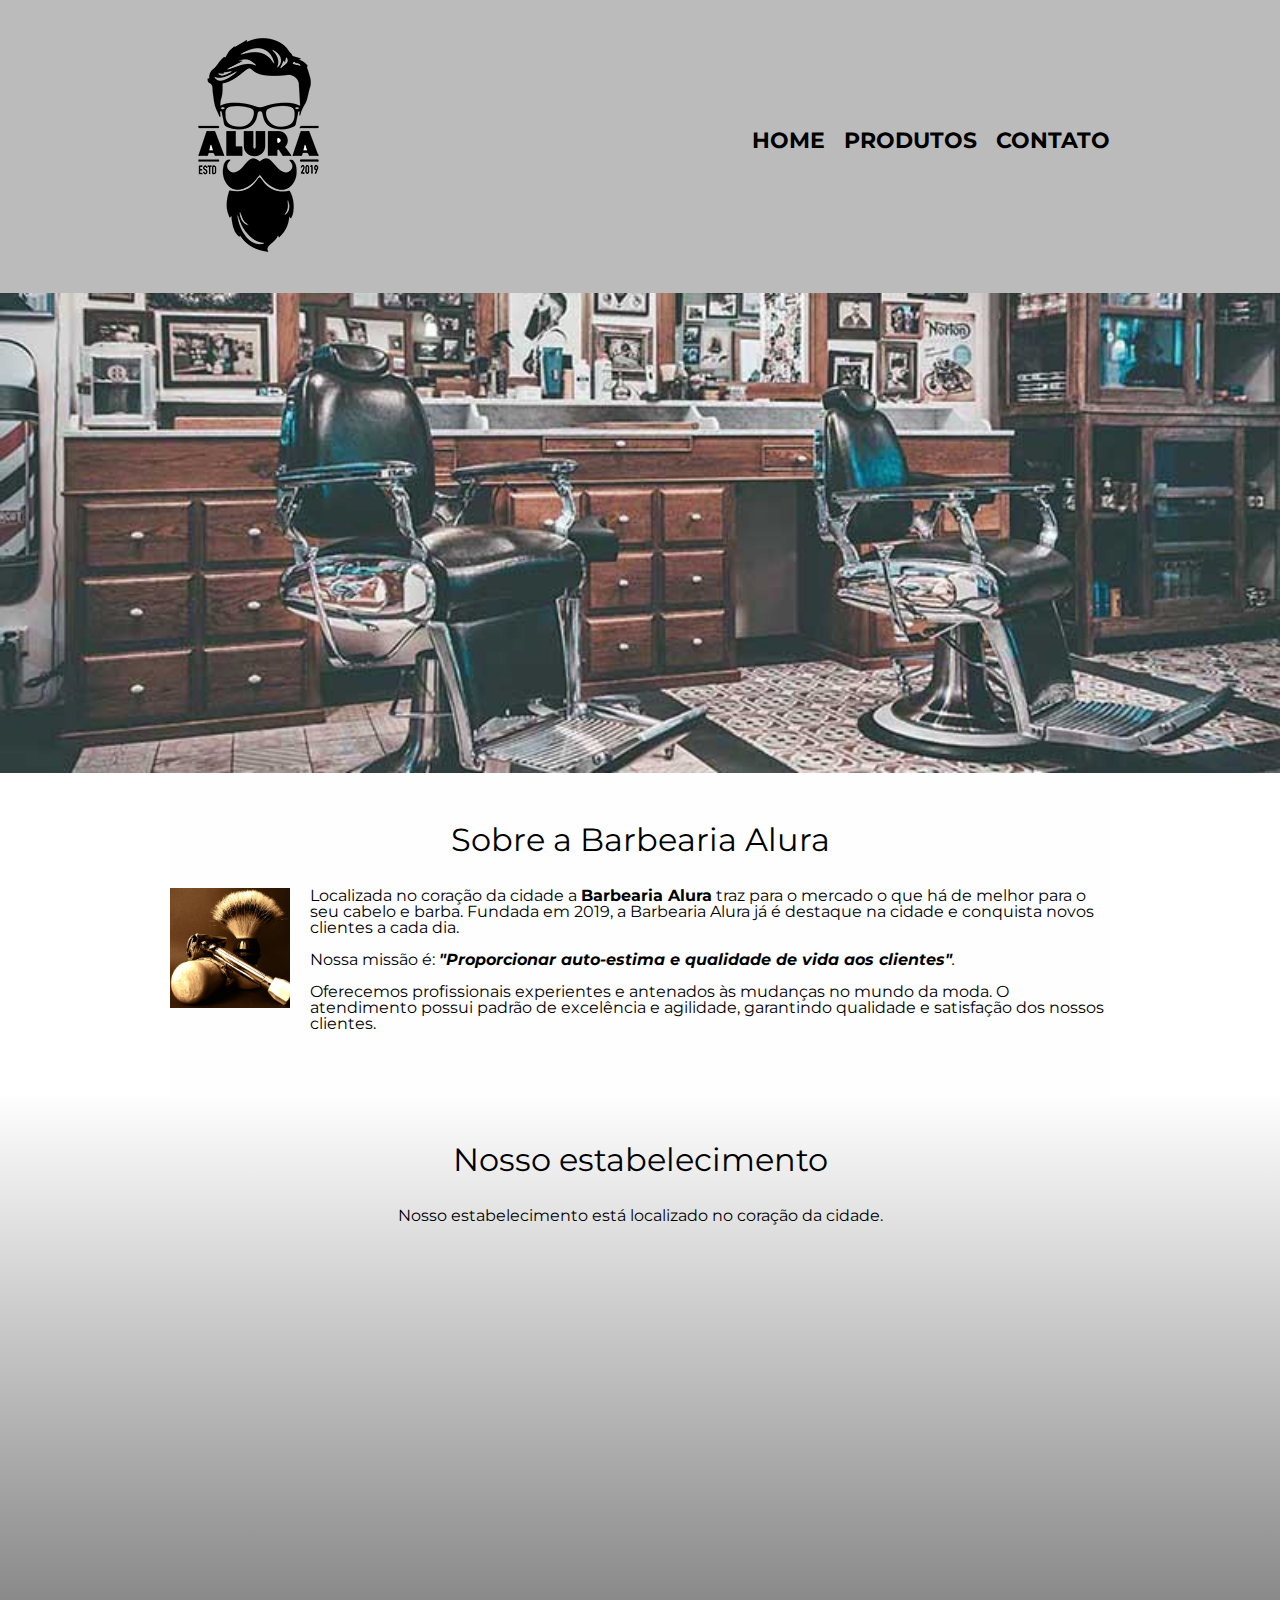
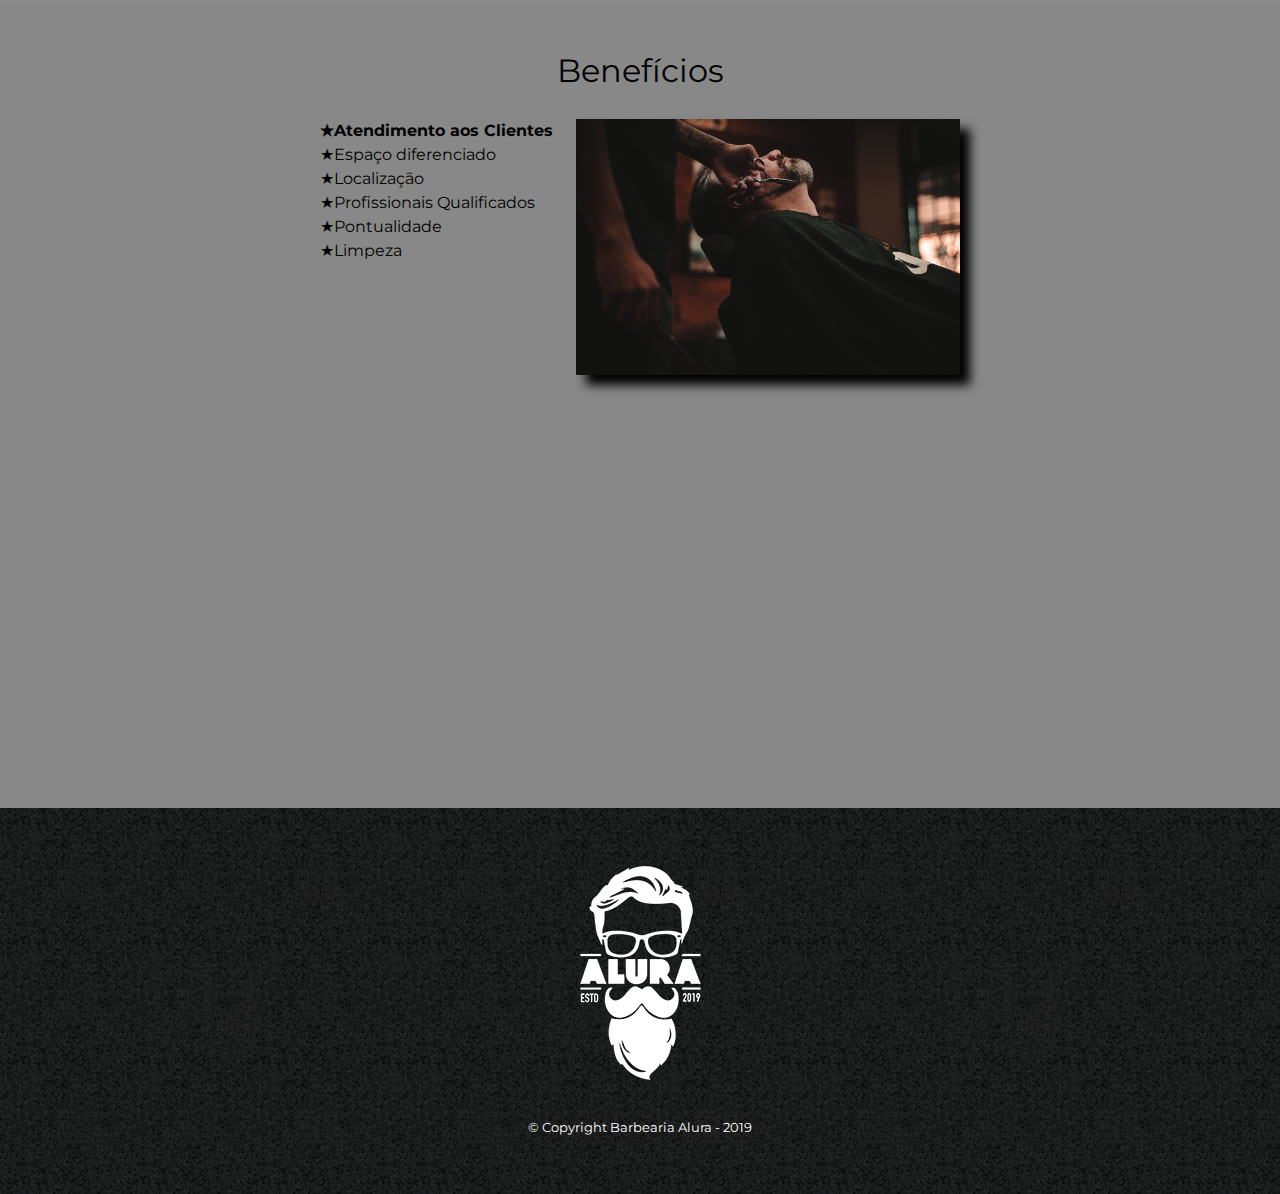
<file: index.html>
<!DOCTYPE html>
<html lang="pt-br">
		<head>
			<meta charset="UTF-8">
			<meta name="viewport" content="width=device-width">
			<title>Barbearia Alura</title>

			<link rel="stylesheet" href="reset.css">
			<link rel="stylesheet" href="style.css">
			<link href="https://fonts.googleapis.com/css2?family=Montserrat:wght@100;200;400&family=Square+Peg&display=swap" rel="stylesheet">
		</head>

		<body>
		<header>
		<div class="caixa">
		<h1><img src="logo.png"></h1>

			<nav>
				<ul class="navegacao">
					<li><a href="index.html">Home</a></li>
					<li><a href="produtos.html">Produtos</a></li>
					<li><a href="contato.html">Contato</a></li>
				</ul>
			</nav>
			</div>
	</header>

		<img class="banner" src="banner.jpg">

		<main>
		<section class="principal">
			<h2 class="titulo-principal">Sobre a Barbearia Alura</h2>

			<img class= "utensilios" src="utensilios.jpg" alt="Utensilios de um barbeiro.">
	 
			<p>Localizada no coração da cidade a <strong>Barbearia Alura</strong> traz para o mercado o que há de melhor para o seu cabelo e barba. Fundada em 2019, a Barbearia Alura já é destaque na cidade e conquista novos clientes a cada dia.</p>

			<p id="missao">Nossa missão é: <strong><em>"Proporcionar auto-estima e qualidade de vida aos clientes"</strong>.</em></p>

			<p>Oferecemos profissionais experientes e antenados às mudanças no mundo da moda. O atendimento possui padrão de excelência e agilidade, garantindo qualidade e satisfação dos nossos clientes.</p>
		</section> 

		<section class="mapa">
			<h3 class="titulo-principal">Nosso estabelecimento</h3>
			<p>Nosso estabelecimento está localizado no coração da cidade.</p>

			<div class="mapa-conteudo">

			<iframe src="https://www.google.com/maps/embed?pb=!1m18!1m12!1m3!1d117006.39488152678!2d-46.764167837499976!3d-23.5881948!2m3!1f0!2f0!3f0!3m2!1i1024!2i768!4f13.1!3m3!1m2!1s0x94ce5a2b2ed7f3a1%3A0xab35da2f5ca62674!2sCaelum%20-%20Escola%20de%20Tecnologia!5e0!3m2!1spt-BR!2sbr!4v1650914868427!5m2!1spt-BR!2sbr" width="100%" height="300" style="border:0;" allowfullscreen="" loading="lazy" referrerpolicy="no-referrer-when-downgrade"></iframe>
		</div>

		</section>

		<section class="beneficios">
			<h3 class="titulo-principal">Benefícios</h3>

			<div class="conteudo-beneficios">
		

			<ul class="lista-beneficios">
				<li class="itens">Atendimento aos Clientes</li>
				<li class="itens">Espaço diferenciado</li>
				<li class="itens">Localização</li>
				<li class="itens">Profissionais Qualificados</li>
				<li class="itens">Pontualidade</li>
				<li class="itens">Limpeza</li>

			</ul><img src="beneficios.jpg" class="imagem-beneficios">
			</div>

			<div class="video">
			<iframe width="100%" height="315" src="https://www.youtube.com/embed/wcVVXUV0YUY" title="YouTube video player" frameborder="0" allow="accelerometer; autoplay; clipboard-write; encrypted-media; gyroscope; picture-in-picture" allowfullscreen></iframe>
			</div>
		</section>
		</main>

			<footer>
		<img src="logo-branco.png">
		<p class="copyright">&copy; Copyright Barbearia Alura - 2019</p>
	</footer>
	</body>
</html>
</file>
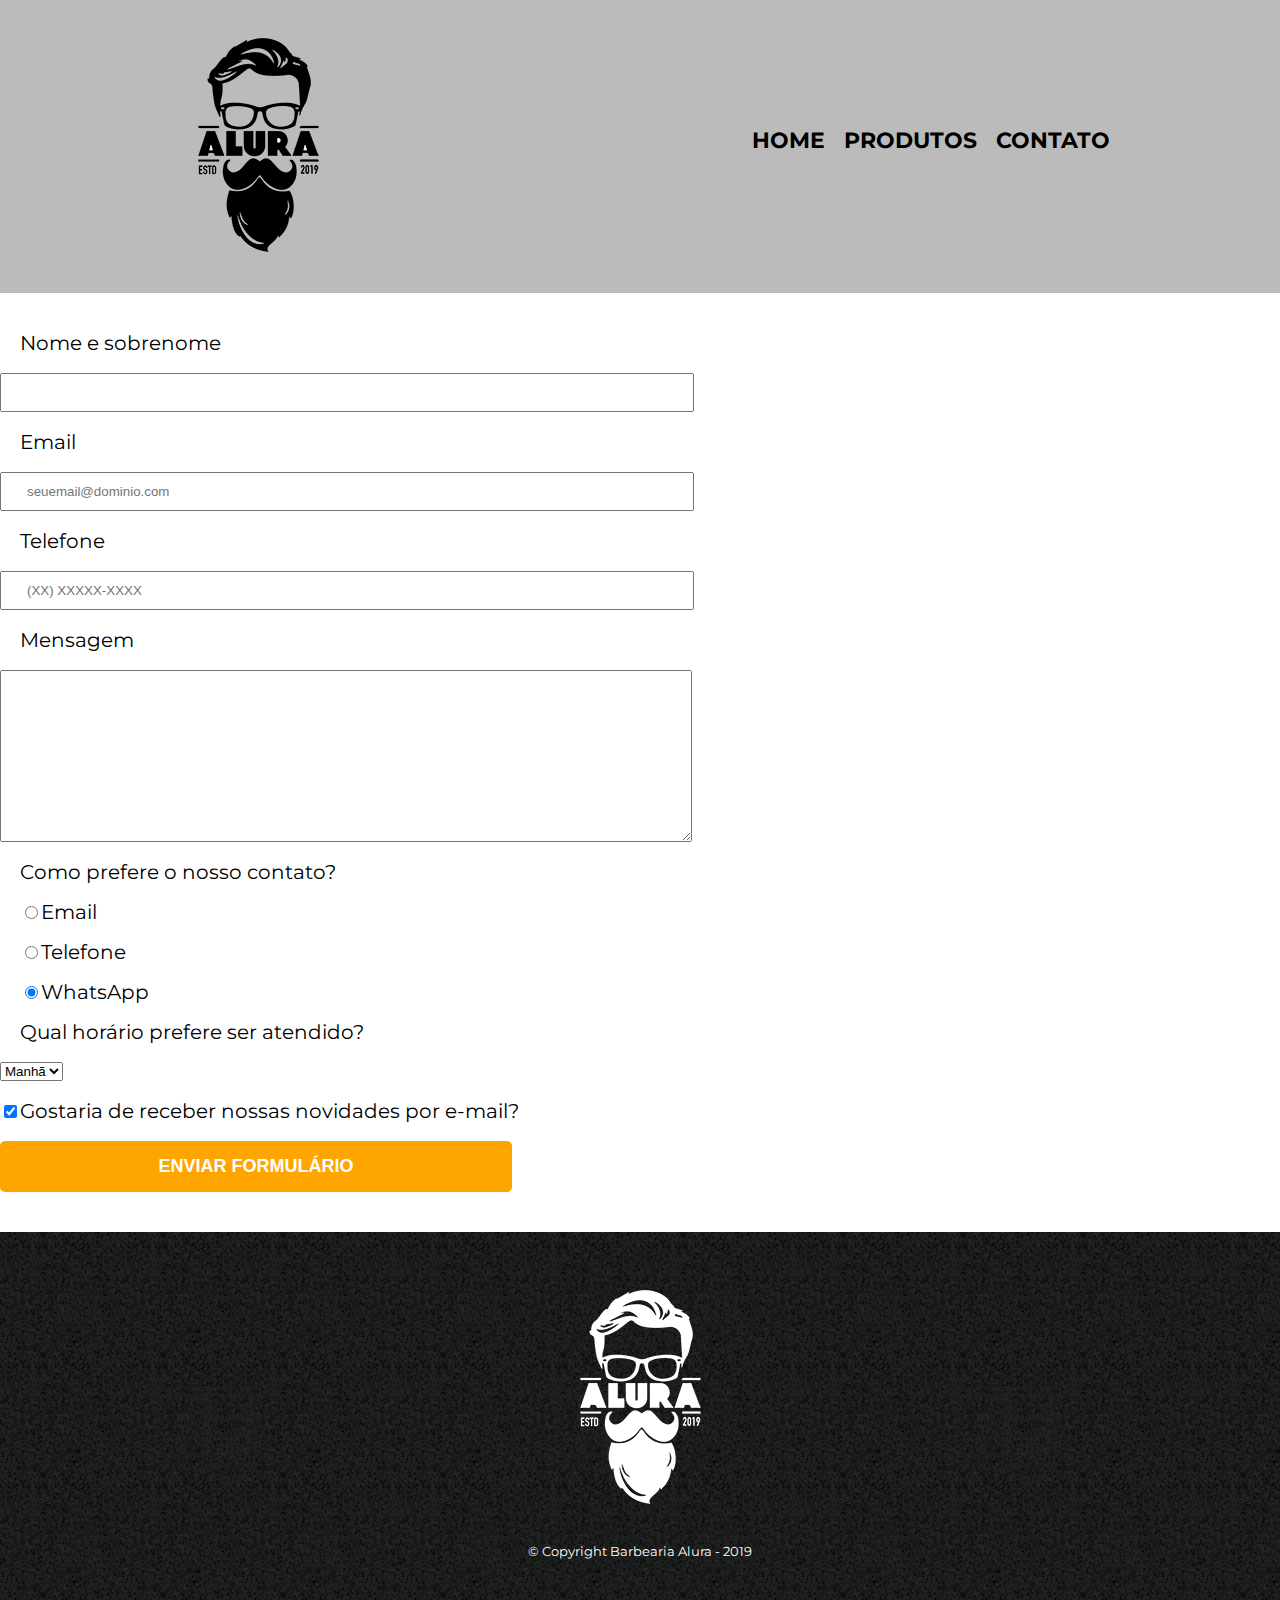
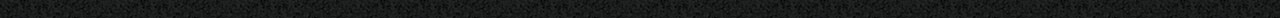
<file: contato.html>
<!DOCTYPE html>
<html>
<head>
	<meta charset="utf-8">
	<meta name="viewport" content="width=device-width">
	<title>Contato - Barbearia Alura</title>

	    <link rel="stylesheet" href="reset.css">
		<link rel="stylesheet" href="style.css">
	<link href="https://fonts.googleapis.com/css2?family=Montserrat:wght@100;200;400&family=Square+Peg&display=swap" rel="stylesheet">

</head>
<body>
	<header>
		<div class="caixa">
		<h1><img src="logo.png" alt="logo da Barbearia Alura"></h1>

		<nav>
			<ul class="navegacao">
				<li><a href="index.html">Home</a></li>
				<li><a href="produtos.html">Produtos</a></li>
				<li><a href="contato.html">Contato</a></li>
			</ul>
		</nav>
		</div>
	</header>

	<main>
    <form>
        <label for="nomesobrenome">Nome e sobrenome</label>
        <input type="text" id="nomesobrenome" class="input-padrao" required>

        <label for="email">Email</label>
        <input type="email" id="email" class="input-padrao" required placeholder="seuemail@dominio.com">

        <label for="telefone">Telefone</label>
        <input type="tel" id="telefone" class="input-padrao" required placeholder="(XX) XXXXX-XXXX">

        <label for="mensagem">Mensagem</label>
        <textarea cols="70" rows="10" id="mensagem" class="input-padrao" required></textarea>

        <fieldset>
	        <legend>Como prefere o nosso contato?</legend>

	        <label for="radio-email"><input type="radio" name="contato" value="email" id="radio-email">Email</label>
	        

	        <label for="radio-telefone"><input type="radio" name="contato" value="telefone" id="radio-telefone">Telefone</label>
	        

	        <label for="radio-whatsapp"> <input type="radio" name="contato" value="Whatsapp" id="radio-whatsapp" checked>WhatsApp</label>
	       
        </fieldset>

          <fieldset>
		        <legend>Qual horário prefere ser atendido?</legend>
		        <select>
		        	<option>Manhã</option>
		        	<option>Tarde</option>
		        	<option>Noite</option>
		        </select>
          </fieldset>

        <label class="checkbox"><input type="checkbox"checked>Gostaria de receber nossas novidades por e-mail?</label>

     <input type="submit" value="Enviar formulário" class="enviar">     
        
    </form>
</main>

	<footer>
		<img src="logo-branco.png" alt="logo da Barbearia Alura">
		<p class="copyright">&copy; Copyright Barbearia Alura - 2019</p>
	</footer>
   </body>
</html>
</file>
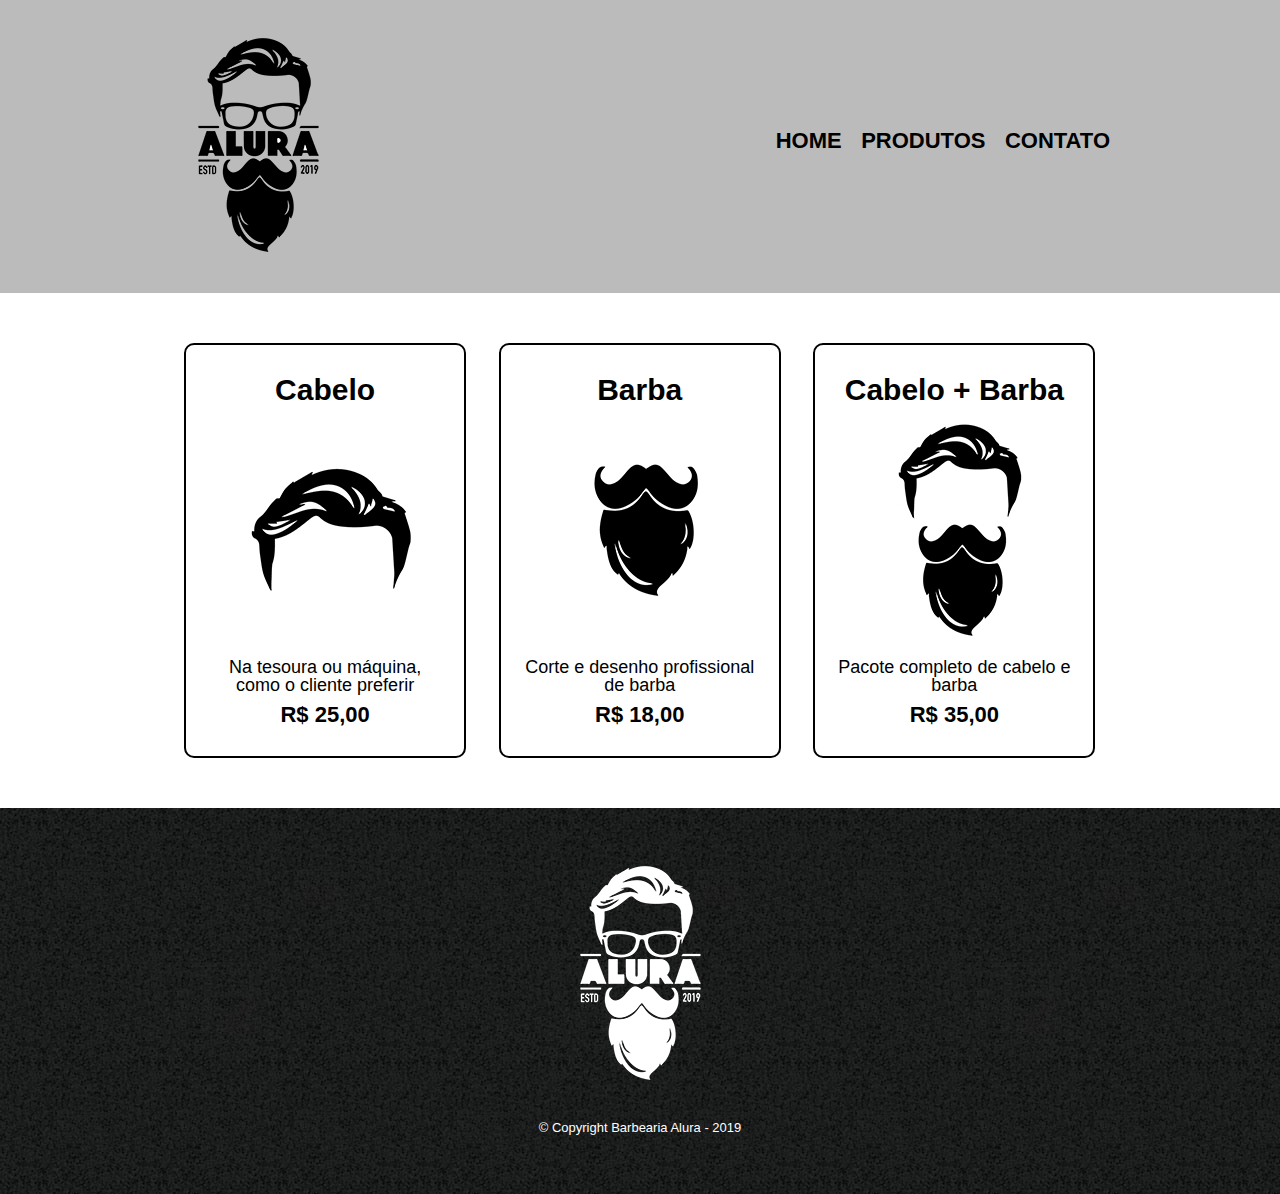
<file: Produtos.html>
<!DOCTYPE html>
<html>
<head>
	<meta charset="utf-8">
	<meta name="viewport" content="width=device-width">
	<title>Produtos - Barbearia Alura</title>

	    <link rel="stylesheet" href="reset.css">
		<link rel="stylesheet" href="style.css">

</head>
<body>
	<header>
		<div class="caixa">
		<h1><img src="logo.png"></h1>

		<nav>
			<ul class="navegacao">
				<li><a href="./index.html">Home</a></li>
				<li><a href="./produtos.html">Produtos</a></li>
				<li><a href="./contato.html">Contato</a></li>
			</ul>
		</nav>
		</div>
	</header>

	<main>
		<ul class="produtos">
		  <li>
			<h2>Cabelo</h2>
			<img src="cabelo.jpg">
			<p class="produto-descricao">Na tesoura ou máquina, como o cliente preferir</p>
			<p class="produto-preco">R$ 25,00</p>

			</li>
		<li>
			<h2>Barba</h2>
			<img src="barba.jpg">
			<p class="produto-descricao">Corte e desenho profissional de barba</p>
			<p class="produto-preco">R$ 18,00</p>
		</li>

		<li>
			<h2>Cabelo + Barba</h2>
			<img src="cabelo+barba.jpg">
			<p class="produto-descricao">Pacote completo de cabelo e barba</p>
			<p class="produto-preco">R$ 35,00</p>
		</li>
		</ul>
	</main>

	<footer>
		<img src="logo-branco.png">
		<p class="copyright">&copy; Copyright Barbearia Alura - 2019</p>
	</footer>
   </body>
</html>
</file>
<file: style.css>
body {
	font-family: 'Montserrat', sans-serif;
}

header {
	background: #BBBBBB;
	padding: 20px 0;
}

.caixa {
	position: relative;
	width: 940px;
	margin: 0 auto;
}
nav {
	position: absolute;
	top: 110px;
	right: 0;
}

nav li {
	display: inline;
	margin: 0 0 0 15px;
}

nav a {
	text-transform: uppercase;
	color: #000000;
	font-weight: bold;
	font-size: 22px;
	text-decoration: none;
}

nav a:hover {
	color: #FFFFFF;
	text-decoration: underline;
}

.produtos {
	width: 940px;
	margin: 0 auto;
	padding: 50px 0;
}

.produtos li {
	display: inline-block;
	text-align: center;
	width: 30%;
	vertical-align: top;
	margin: 0 1.5%;
	padding: 30px 20px;
	box-sizing: border-box;
	border: 2px solid #000000;
	border-radius: 10px;
}

.produtos li:hover {
	border-color: #C78C19;
}

.produtos li:active {
	border-color: #088C19;
}

.produtos li:hover h2 {
	font-size: 34px;
}

.produtos h2 {
	font-size: 30px;
	font-weight: bold;
}

.produto-descricao {
	font-size: 18px;
}

.produto-preco {
	font-size: 22px;
	font-weight: bold;
	margin-top: 10px;
}


footer {
	text-align: center;
	background: url("bg.jpg");
	padding: 40px 0;
}

.copyright {
	color: #FFFFFF;
	font-size: 13px;
	margin: 20px;
}

main  {
   
}

form {
	margin: 40px 0;
}

form label, form legend {
	display: block;
	font-size: 20px;
	margin: 0 0 20px 20px;
	line-height: 1;

}

.input-padrao {
	display: block;
	margin: 0 0 20px;
	padding: 10px 25px;
	width: 50%;
}

.checkbox {
	margin: 20px 0;
}

.enviar {
	width: 40%;
	padding: 15px 0;
	background: orange;
	color: white;
	font-weight: bold;
	font-size: 18px;
	border: none;
	border-radius: 5px;
	transition: 1s all;
	cursor: pointer;
	text-transform: uppercase;
}

.enviar:hover {
	background: darkorange;
	transform: scale(1.2);
}

table {
	margin: 20px 0 40px;
}

thead {
	background: #555555;
	color: white;
	font-weight: bold;
}

td, th {
	border: 1px solid #000000;
	padding: 8px 15px;
}


/* css da página inicial */
.banner {
width: 100%;
}

.titulo-principal {
	text-align: center;
	font-size: 2em;
	margin: 0 0 1em;
	clear: left;
}

.principal {
	padding: 3em 0;
	background: #FEFEFE;
	width: 940px;
	margin: 0 auto;
}

.principal p {
	margin: 0 0 1em;
}

.principal strong {
	font-weight: bold;
}

.principal em {
	font-style: italic;
}

.utensilios {
	width: 120px;
	float: left;
	margin: 0 20px 20px 0;
}

.mapa {
	padding: 3em 0;
	background: linear-gradient(#FEFEFE, #888888);
}

.mapa-conteudo {
    width: 940px;
	margin: 0 auto;
}

.mapa p {
	margin: 0 0 2em;
	text-align: center;
}

.beneficios {
	padding: 3em 0;
	background: #888888;
}
.conteudo-beneficios {
	width: 640px;
	margin: 0 auto;
}

.lista-beneficios {
	width: 40%;
	display: inline-block;
	vertical-align: top;
}

.itens {
	line-height: 1.5;
}

.itens:first-child {
	font-weight: bold;
}

.itens:before {
	content: "★";
}
.imagem-beneficios {
	width: 60%;
    opacity: 1;
	transition: 400ms;
	box-shadow: 10px 10px 10px #000000;
}

.imagem-beneficios:hover {
	opacity: 0.3;
}

.video {
	margin: 940px;
	margin: 2em auto;
	text-align:center;
}

@media screen and (max-width:  480px) {
	.caixa, .principal, .conteudo-beneficios, .mapa-conteudo, .video, .produtos {
		width: auto;
	}
	h1 {
		text-align: center;
	

	}
	nav {
		position: static;
		
	}

	.lista-beneficios, .imagem-beneficios {
		width: 100%;
		
	}
 
 .produtos li {
 	 display: block;
      width: auto;
      margin: 2% 1.5em;

 }

form {
           margin: 3em 2em;
    }

form label, form legend {
        display: block;
        font-size: 18px;
        margin: 0 0 10px;
        text-align: center;
    }

.input-padrao {
        width: 80%;
        text-align: center;
    }

select {
    display: block;
    margin: auto;
}
.enviar {
    display: block;
    margin: 20px auto;
    font-size: 14px;
}
</file>
